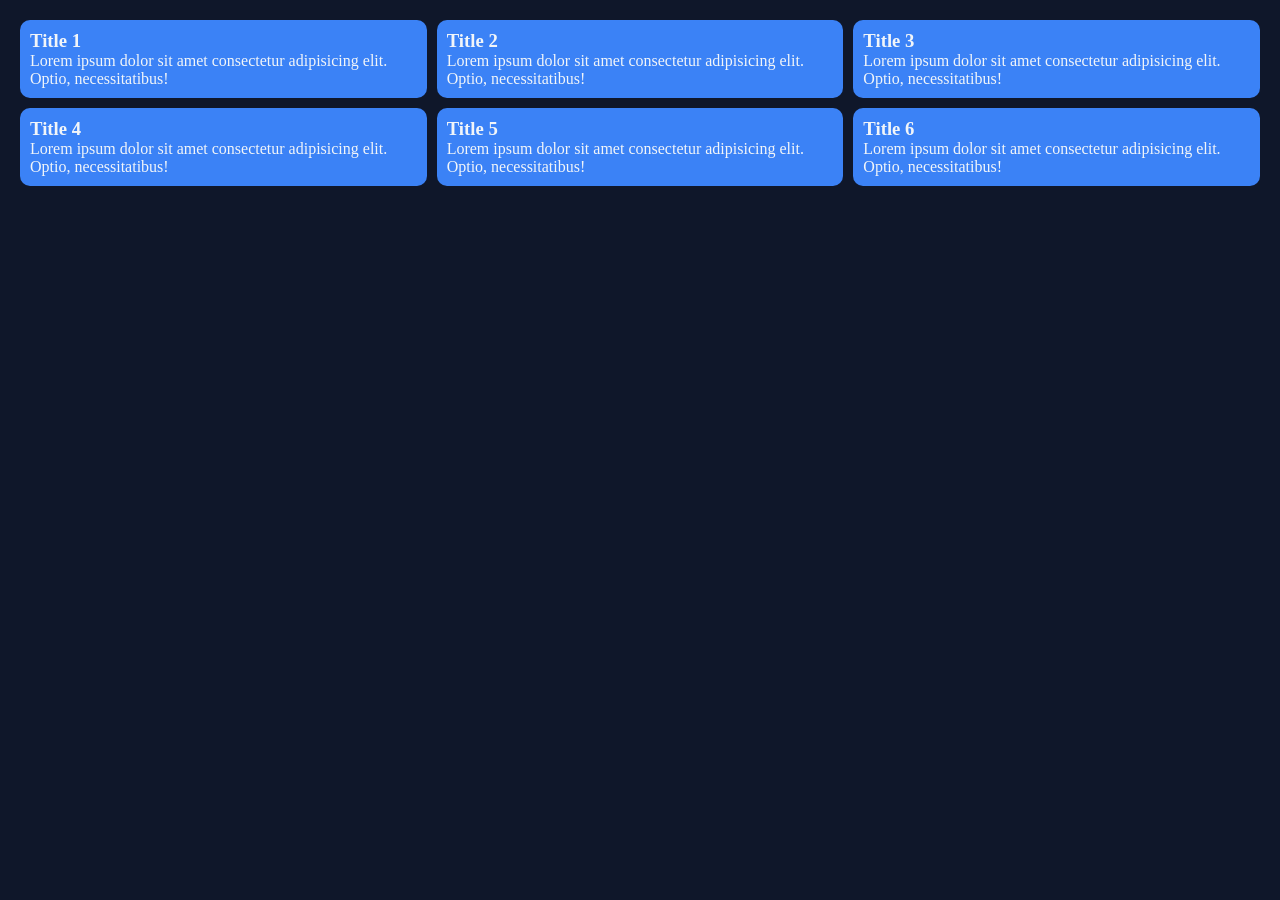
<file: ex3-grid/index.html>
<!doctype html>
<html lang="en">
  <head>
    <meta charset="UTF-8" />
    <meta name="viewport" content="width=device-width, initial-scale=1.0" />
    <title>Card</title>
    <link rel="stylesheet" href="style.css" />
  </head>
  <body>
    <div class="grid">
      <div class="card">
        <h3>
            Title 1
        </h3>
        <p>Lorem ipsum dolor sit amet consectetur adipisicing elit. Optio, necessitatibus!</p>
      </div>
      <div class="card">
        <h3>
            Title 2
        </h3>
        <p>Lorem ipsum dolor sit amet consectetur adipisicing elit. Optio, necessitatibus!</p>
      </div>
      <div class="card">
        <h3>
            Title 3
        </h3>
        <p>Lorem ipsum dolor sit amet consectetur adipisicing elit. Optio, necessitatibus!</p>
      </div>
      <div class="card">
        <h3>
            Title 4
        </h3>
        <p>Lorem ipsum dolor sit amet consectetur adipisicing elit. Optio, necessitatibus!</p>
      </div>
      <div class="card">
        <h3>
            Title 5
        </h3>
        <p>Lorem ipsum dolor sit amet consectetur adipisicing elit. Optio, necessitatibus!</p>
      </div>
      <div class="card">
        <h3>
            Title 6
        </h3>
        <p>Lorem ipsum dolor sit amet consectetur adipisicing elit. Optio, necessitatibus!</p>
      </div>
    </div>
  </body>
</html>
</file>
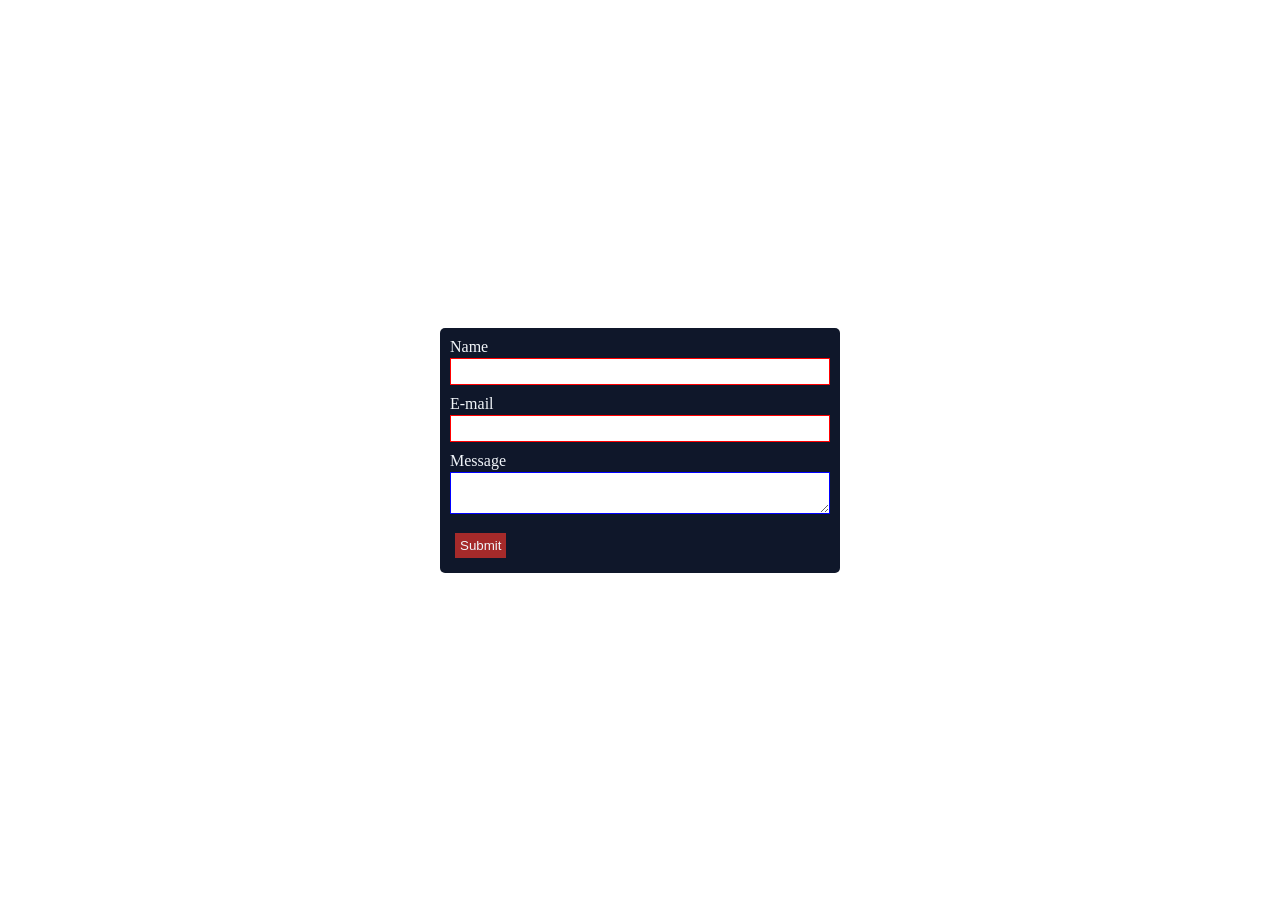
<file: ex4-form/index.html>
<!doctype html>
<html lang="en">
  <head>
    <meta charset="UTF-8" />
    <meta name="viewport" content="width=device-width, initial-scale=1.0" />
    <title>Form</title>
    <link rel="stylesheet" href="style.css" />
  </head>
  <body>
    <form action="">
      <div class="form-group">
        <label for="Name">Name</label>
        <input type="text" id="Name" required />
      </div>

      <div class="form-group">
        <label for="email">E-mail</label>
        <input type="email" id="email" required />
      </div>

      <div class="form-group">
        <label for="message">Message</label>
        <textarea name="Message" id="message" required></textarea>
      </div>

      <button>Submit</button>
    </form>
  </body>
</html>
</file>
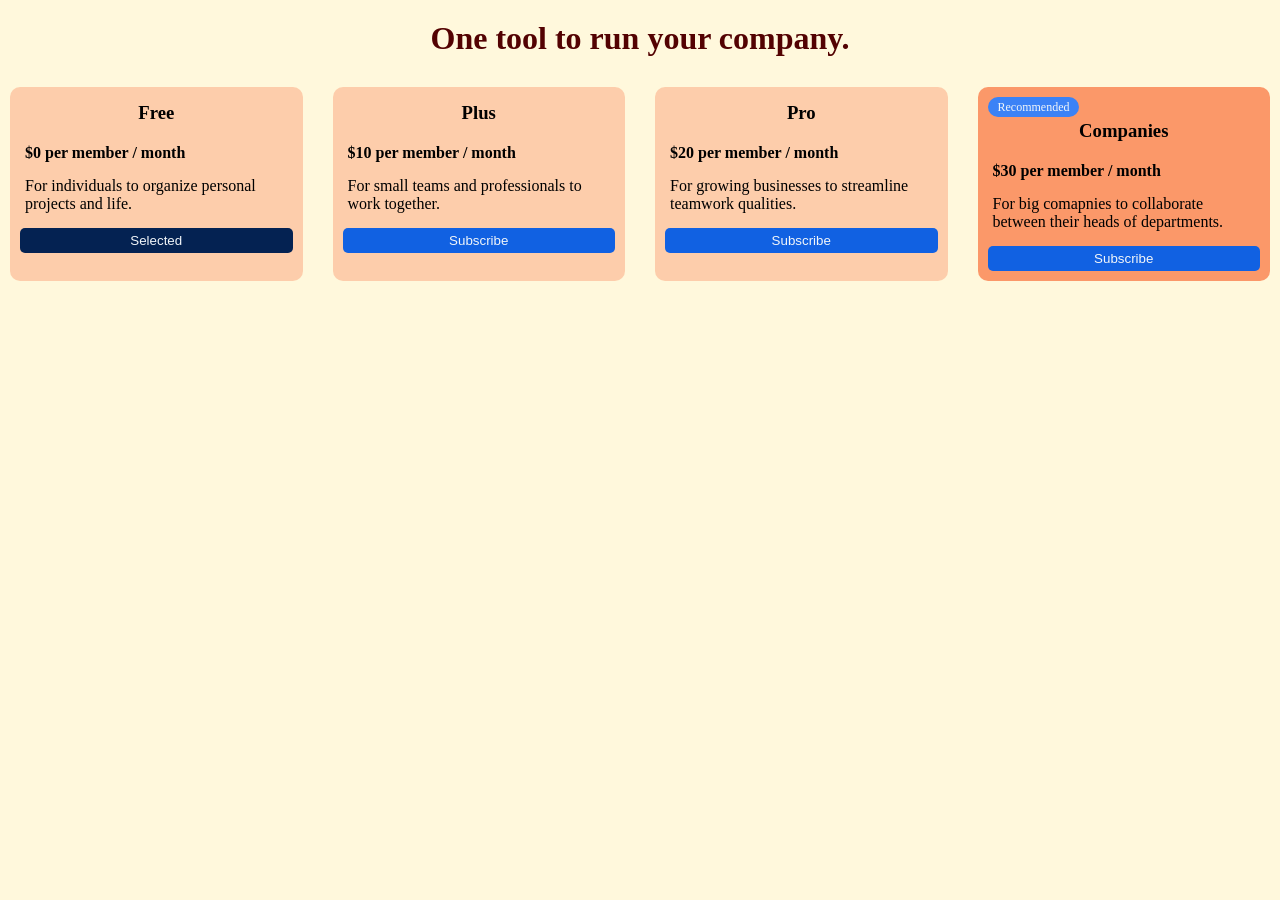
<file: ex5-pricing-card-design/index.html>
<!doctype html>
<html lang="en">
  <head>
    <meta charset="UTF-8" />
    <meta name="viewport" content="width=device-width, initial-scale=1.0" />
    <title>Pricing Card</title>
    <link rel="stylesheet" href="style.css" />
  </head>
  <body>
    <h1>One tool to run your company.</h1>
    <div class="grid">
      <div class="card">
        <h3>Free</h3>
        <p class="upper">$0 per member / month</p>
        <p class="lower">
          For individuals to organize personal projects and life.
        </p>
        <button class="free">Selected</button>
      </div>
      <div class="card">
        <h3>Plus</h3>
        <p class="upper">$10 per member / month</p>
        <p class="lower">For small teams and professionals to work together.</p>
        <button>Subscribe</button>
      </div>
      <div class="card">
        <h3>Pro</h3>
        <p class="upper">$20 per member / month</p>
        <p class="lower">
          For growing businesses to streamline teamwork qualities.
        </p>
        <button>Subscribe</button>
      </div>

      <div class="card" id="recommended">
        <span class="badge">Recommended</span>
        <h3>Companies</h3>
        <p class="upper">$30 per member / month</p>
        <p class="lower">
          For big comapnies to collaborate between their heads of departments.
        </p>
        <button>Subscribe</button>
      </div>
    </div>
  </body>
</html>
</file>
<file: ex3-grid/style.css>
:root {
    --bg: #0f172a;
    --text: #f1f5f9;
    --accent: #3b82f6;
  }
  
  * {
    margin: 0;
    padding: 0;
    box-sizing: border-box;
  }

  body{
    padding: 20px;
    background-color: var(--bg);
  }

  .grid {
    display: grid;
    gap: 10px;
    grid-template-columns: repeat(3, 1fr);
  }
  
  .card {
    background-color: #3b82f6;
    padding: 10px;
    border-radius: 10px;
  }

  h3{
    color: var(--text);
  }

  p{
    color: var(--text);
  }

  @media (max-width: 600px) {
    .grid{
        grid-template-columns: repeat(1, 1fr);
    }
  }
</file>
<file: ex4-form/style.css>
:root {
  --bg: #0f172a;
  --text: #f1f5f9;
  --accent: #3b82f6;
}

* {
  margin: 0;
  padding: 0;
  box-sizing: border-box;
}

body {
  display: flex;
  align-items: center;
  justify-content: center;
  min-height: 100vh;
}

form {
  background-color: var(--bg);
  padding: 10px;
  border-radius: 5px;
  width: 400px;
  color: var(--text);
}

.form-group {
  margin-bottom: 5px;
}

label {
  display: block;
  margin-bottom: 2px;
}

input {
  width: 100%;
  margin-bottom: 5px;
  padding: 5px;
  border: 1px solid blue;
}

textarea {
  width: 100%;
  margin-bottom: 5px;
  padding: 5px;
  border: 1px solid blue;
}

button {
  padding: 5px;
  margin: 5px;
  background-color: brown;
  color: #f1f5f9;
  border: none;
  cursor: pointer;
}

input:focus {
  border-color: var(--accent);
  outline: none;
}

textarea:focus {
  border-color: var(--accent);
  outline: none;
}

input:invalid {
  border-color: red;
}
</file>
<file: ex5-pricing-card-design/style.css>
:root {
  --bg: #0f172a;
  --text: #f1f5f9;
  --accent: #3b82f6;
}

* {
  margin: 0;
  padding: 0;
  box-sizing: border-box;
}

body {
  background-color: cornsilk;
}

h1 {
  color: rgb(83, 2, 2);
  background-color: cornsilk;
  padding: 20px;
  text-align: center;
}

.grid {
  display: grid;
  gap: 10px;
  grid-template-columns: repeat(4, 1fr);
}

.card {
  background-color: rgba(247, 107, 56, 0.301);
  padding: 10px;
  margin: 10px;
  border-radius: 10px;
}

.badge {
  background-color: var(--accent);
  color: var(--text);
  padding: 3px 10px;
  border-radius: 20px;
  font-size: 12px;
}

h3 {
  padding: 5px;
  font-weight: bolder;
  border-radius: 5px;
  text-align: center;
}

.upper {
  padding: 5px;
  font-weight: bold;
  margin-top: 10px;
  margin-bottom: 5px;
}

.lower {
  padding: 5px;
  margin-bottom: 10px;
}

#recommended {
  background-color: rgba(249, 87, 28, 0.591);
}

button {
  padding: 5px;
  border-radius: 5px;
  border: none;
  width: 100%;
  background-color: #1161e2;
  color: var(--text);
  cursor: pointer;
}

.free {
  background-color: #042252;
  cursor: auto;
}

@media (max-width: 600px) {
  .grid {
    grid-template-columns: repeat(1, 1fr);
  }
}
</file>
